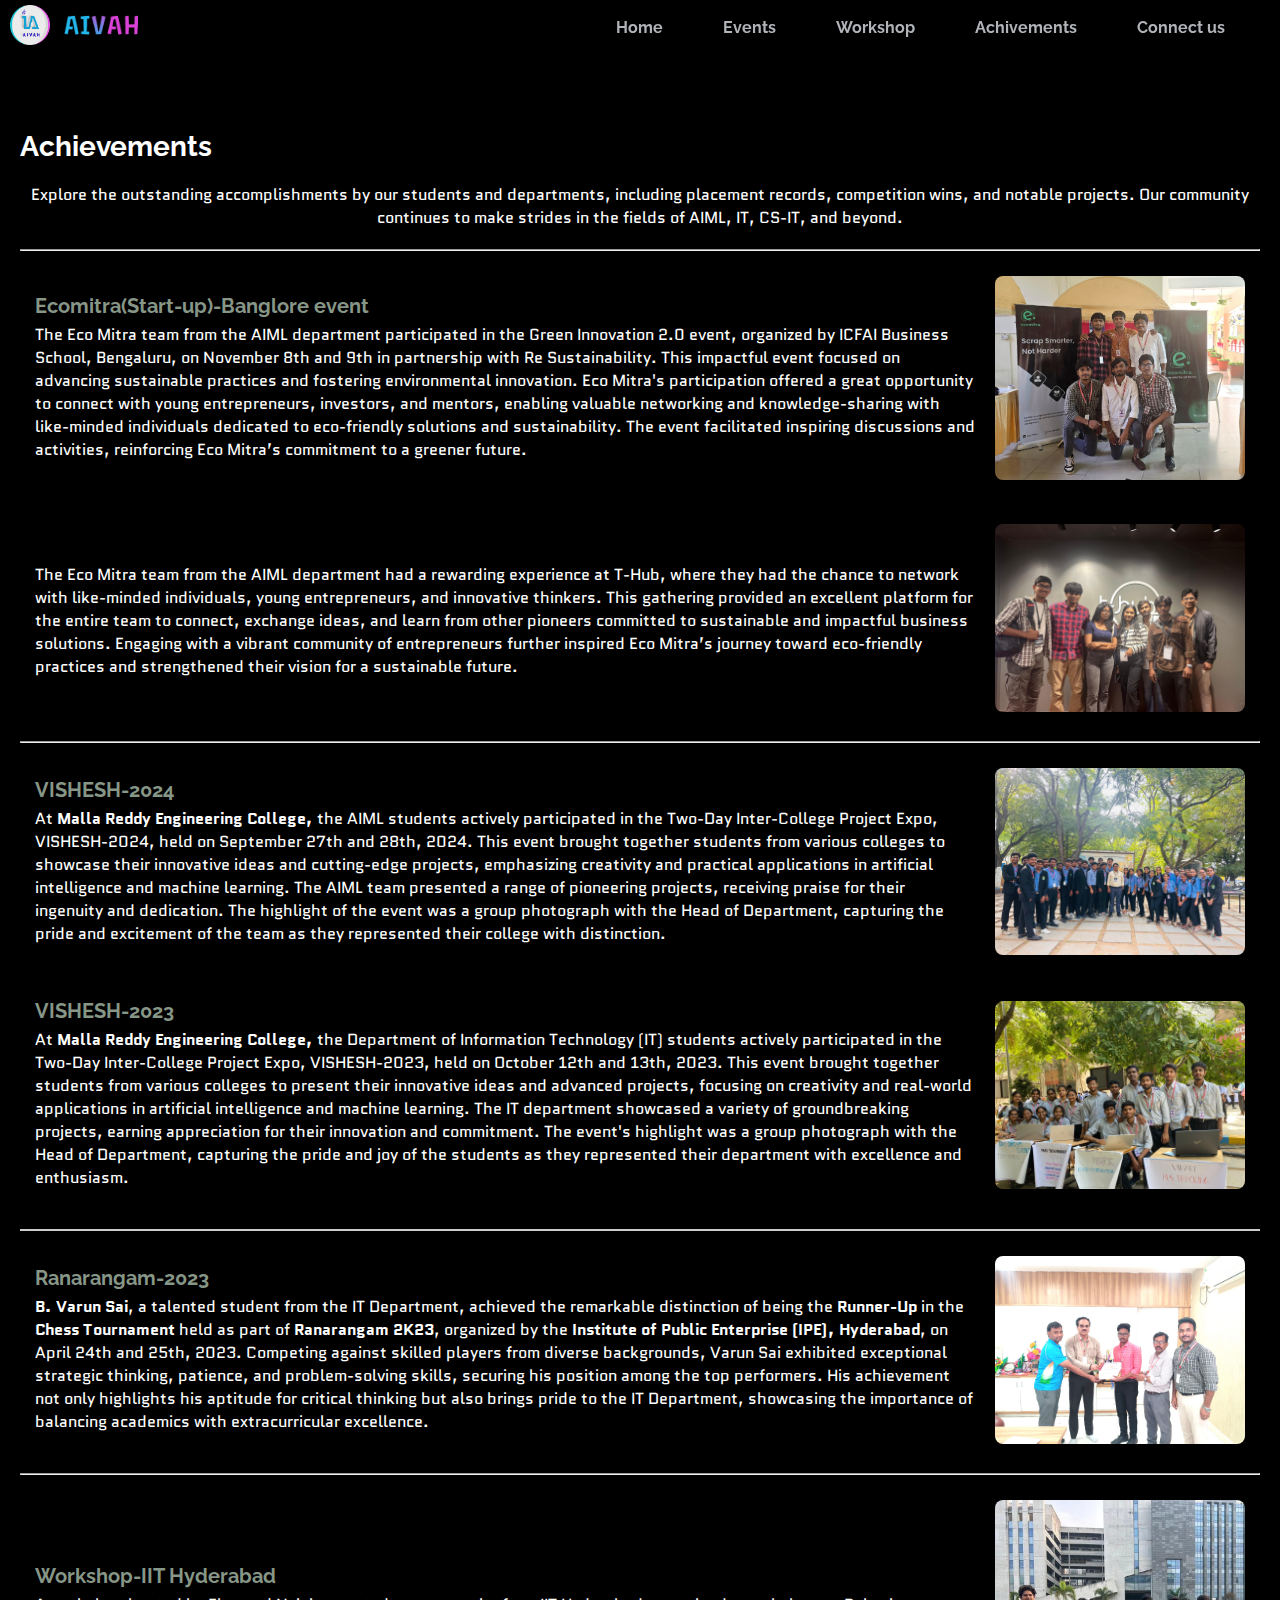
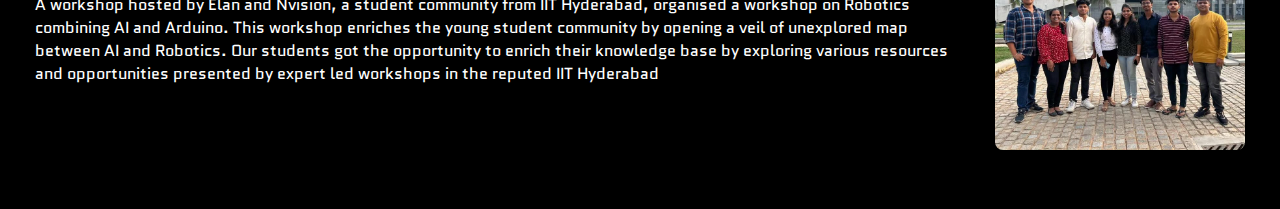
<file: Achivements.html>
<!DOCTYPE html>
<html lang="en">
<head>
    <meta charset="UTF-8">
    <meta name="viewport" content="width=device-width, initial-scale=1.0">
    <title>Aivah Community</title>
    <link rel="stylesheet" href="styles.css">
    <link rel="icon" href="./img/black bg logo.png" type="image/x-icon">
    <link rel="preconnect" href="https://fonts.googleapis.com">
<link rel="preconnect" href="https://fonts.gstatic.com" crossorigin>
</head>
<body>

    <!-- Navigation Bar -->
    <nav class="navbar">
        <div class="logo-section">
            <img src="./img/black bg logo.png" alt="Aivah Logo" class="logo" id="reloadImage" style="cursor: pointer;">
            <img src="./img/AIVAH.png" alt="Aivah Community" class="site-title" id="reloadImage" style="cursor: pointer;">
            <!--<span class="site-title">
                <span class="Aivah">Aivah</span>
                <span class="-">-</span>
                <span class="community">Community</span>-->
        </span>
        </div>
        
        <ul class="nav-links">
            <li class="menu-item">
            <a href="./index.html">Home</a>
            <ul class="dropdown">
                <li><a href="./About.html">About us</a></li>
                <li><a href="./Team.html">Team</a></li>
            </li>
        </ul>
            <li><a href="./events.html">Events</a></li>
            <li><a href="./hackathon.html">Workshop</a></li>
            <li><a href="./Achivements.html">Achivements</a></li>
            <li><a href="./connectus.html">Connect us</a></li>
           <!--- <li class="menu-item">
                <a href="./About.html">About us</a>
                <ul class="dropdown">
                    <li><a href="./Team.html">Team</a></li>
                    <li><a href="./Achivements.html">Achivements</a></li>

                </ul>
            </li>-->
           
               <!--- <ul class="dropdown">
                    <li><a href="./home.html">Home</a></li>
                    <li><a href="./events.html">Event</a></li>
                    <li><a href="./hackathon.html">Hackathons</a></li>
                    <li><a href="./About.html">About us</a></li>
                    <li><a href="./Team.html">Team</a></li>
                    <li><a href="#menu4">Social Cause</a></li>

                </ul>-->
        </ul>
    </nav>
    <section class="achievements">
        <h2>Achievements</h2>
        <p>Explore the outstanding accomplishments by our students and departments, including placement records, competition wins, and notable projects. Our community continues to make strides in the fields of AIML, IT, CS-IT, and beyond.</p>
    
        <!-- Department Section: AIML Achievements -->
        <div class="department-section">
            <hr>
            <div class="achievement-content">
                <div class="achievement-description">
                   <h4>Ecomitra(Start-up)-Banglore event</h4>
                    <p>The Eco Mitra team from the AIML department participated in the Green Innovation 2.0 event, organized by 
                        ICFAI Business School, Bengaluru, on November 8th and 9th in partnership with Re Sustainability.
                         This impactful event focused on advancing sustainable practices and fostering environmental innovation.
                          Eco Mitra's participation offered a great opportunity to connect with young entrepreneurs, investors,
                           and mentors, enabling valuable networking and knowledge-sharing with like-minded individuals dedicated
                            to eco-friendly solutions and sustainability. The event facilitated inspiring discussions and activities, 
                            reinforcing Eco Mitra’s commitment to a greener future.</p>
                </div>
                <div class="achievement-image">
                    <img src="./img/ecomitra.jpg" alt="AIML Achievement Image">
                </div>
            </div>
            <div class="achievement-content">
                <div class="achievement-description">
                    <p>The Eco Mitra team from the AIML department had a rewarding experience at T-Hub, where they had the chance to
                         network with like-minded individuals, young entrepreneurs, and innovative thinkers. This gathering provided
                          an excellent platform for the entire team to connect, exchange ideas, and learn from other pioneers committed 
                          to sustainable and impactful business solutions. Engaging with a vibrant community of entrepreneurs further
                           inspired Eco Mitra’s journey toward eco-friendly practices and strengthened their vision for a sustainable
                            future.</p>
                </div>
                <div class="achievement-image">
                    <img src="./img/eco-1.jpg" alt="AIML Achievement Image">
                </div>
                
            </div>
            <hr>
            <div class="achievement-content">
                <div class="achievement-description">
                    <h4>VISHESH-2024</h4>
                    <p>At <b>Malla Reddy Engineering College,</b> the AIML students actively participated in the
                         Two-Day Inter-College Project Expo, VISHESH-2024, held on September 27th and 28th, 
                         2024. This event brought together students from various colleges to showcase their innovative 
                         ideas and cutting-edge projects, emphasizing creativity and practical applications in artificial
                          intelligence and machine learning. The AIML team presented a range of pioneering projects, 
                          receiving praise for their ingenuity and dedication. The highlight of the event was a group 
                          photograph with the Head of Department, capturing the pride and excitement of the team as they
                           represented their college with distinction.</p>
                </div>
                <div class="achievement-image">
                    <img src="./img/vishesh.jpg" alt="AIML Achievement Image">
                </div>
            </div>
            <div class="achievement-content">
                <div class="achievement-description">
                    <h4>VISHESH-2023</h4>
                    <p>At <b>Malla Reddy Engineering College,</b> the Department of Information Technology (IT) 
                        students actively participated in the Two-Day Inter-College Project Expo, VISHESH-2023,
                         held on October 12th and 13th, 2023. This event brought together students from various
                          colleges to present their innovative ideas and advanced projects, focusing on creativity
                           and real-world applications in artificial intelligence and machine learning.
                            The IT department showcased a variety of groundbreaking projects, earning appreciation
                             for their innovation and commitment. The event's highlight was a group photograph with
                              the Head of Department, capturing the pride and joy of the students as they represented
                               their department with excellence and enthusiasm.</p>
                </div>
                <div class="achievement-image">
                    <img src="./img/it vishesh.jpg" alt="AIML Achievement Image">
                </div>
            </div>
            <hr class="underline-1">
            <div class="achievement-content">
                <div class="achievement-description">
                   <h4>Ranarangam-2023</h4>
                    <p><b>B. Varun Sai</b>, a talented student from the IT Department, achieved the remarkable distinction of being the
                         <b>Runner-Up</b> in the <b> Chess Tournament </b>held as part of <b>Ranarangam 2K23</b>, organized by the <b>Institute 
                            of Public Enterprise (IPE), Hyderabad</b>, on April 24th and 25th, 2023. Competing against skilled players 
                            from diverse backgrounds, Varun Sai exhibited exceptional strategic thinking, patience, and problem-solving skills,
                             securing his position among the top performers. His achievement not only highlights his aptitude for critical thinking
                              but also brings pride to the IT Department, showcasing the importance of balancing academics 
                              with extracurricular excellence.</p>
                </div>
                <div class="achievement-image">
                    <img src="./img/varun.jpg" alt="AIML Achievement Image">
                </div>
            </div>
            <hr>
            <div class="achievement-content">
                <div class="achievement-description">
                    <h4>Workshop-IIT Hyderabad</h4>
                    <p>A workshop hosted by Elan and Nvision, a student community from IIT Hyderabad, organised 
                        a workshop on Robotics combining AI and Arduino. This workshop enriches the young student 
                        community by opening a veil of unexplored map between AI and Robotics. Our students got the 
                        opportunity to enrich their knowledge base by exploring various resources and opportunities 
                        presented by expert led workshops in the reputed IIT Hyderabad</p>
                </div>
                <div class="achievement-image">
                    <img src="./img/iit.jpg" alt="AIML Achievement Image">
                </div>
            </div>
        
        </div>
    </section>
</file>
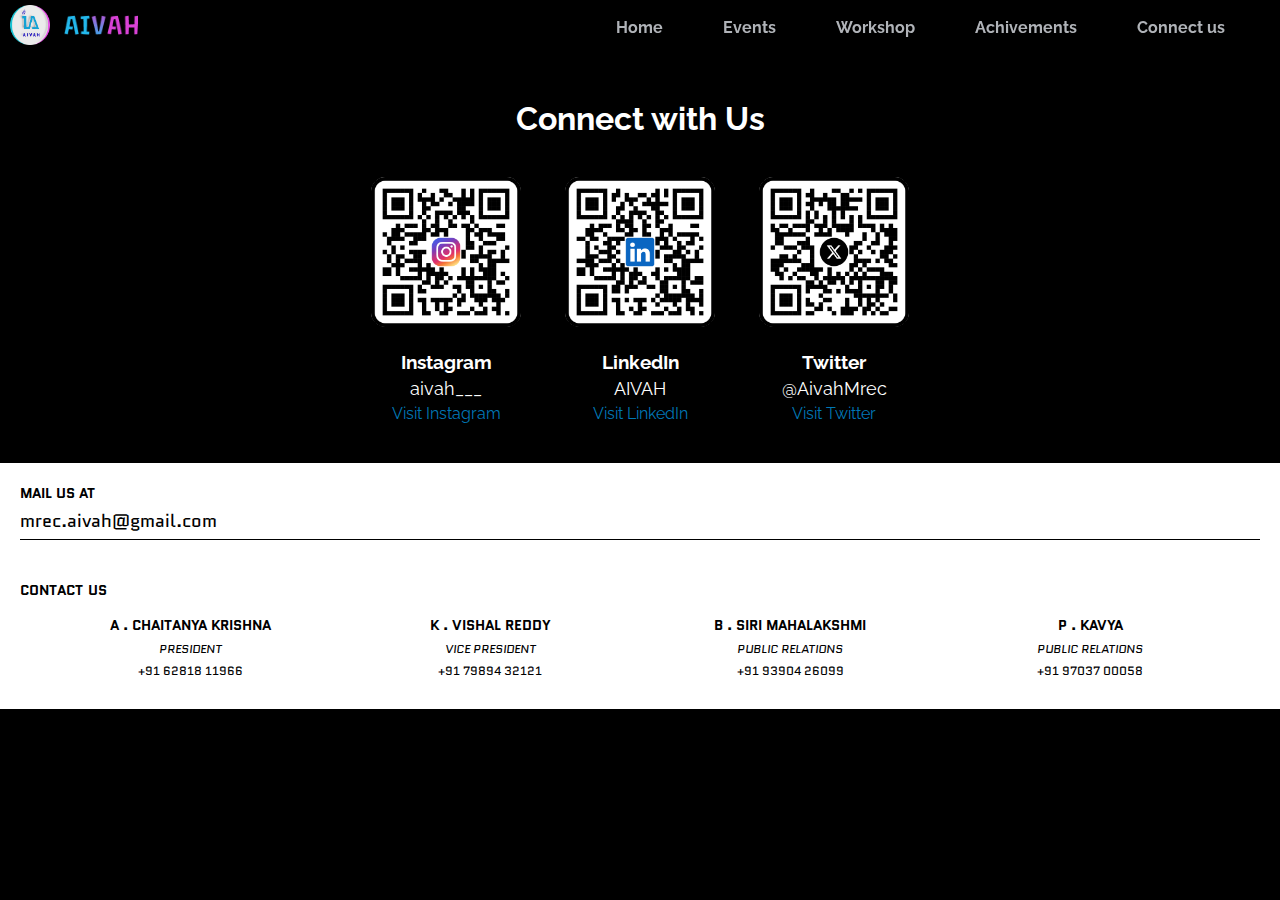
<file: connectus.html>
<!DOCTYPE html>
<html lang="en">
<head>
    <meta charset="UTF-8">
    <meta name="viewport" content="width=device-width, initial-scale=1.0">
    <title>Aivah Community</title>
    <link rel="stylesheet" href="styles.css">
    <link rel="icon" href="./img/black bg logo.png" type="image/x-icon">
    <link rel="preconnect" href="https://fonts.googleapis.com">
<link rel="preconnect" href="https://fonts.gstatic.com" crossorigin>
</head>
<body>
    <nav class="navbar">
        <div class="logo-section">
            <img src="./img/black bg logo.png" alt="Aivah Logo" class="logo" id="reloadImage" style="cursor: pointer;">
            <img src="./img/AIVAH.png" alt="Aivah Community" class="site-title" id="reloadImage" style="cursor: pointer;">
            <!--<span class="site-title">
                <span class="Aivah">Aivah</span>
                <span class="-">-</span>
                <span class="community">Community</span>-->
        </span>
        </div>
        
        <ul class="nav-links">
            <li class="menu-item">
            <a href="./index.html">Home</a>
            <ul class="dropdown">
                <li><a href="./About.html">About us</a></li>
                <li><a href="./Team.html">Team</a></li>
            </li>
        </ul>
            <li><a href="./events.html">Events</a></li>
            <li><a href="./hackathon.html">Workshop</a></li>
            <li><a href="./Achivements.html">Achivements</a></li>
            <li ><a href="./connectus.html">Connect us</a></li>
           <!--- <li class="menu-item">
                <a href="./About.html">About us</a>
                <ul class="dropdown">
                    <li><a href="./Team.html">Team</a></li>
                    <li><a href="./Achivements.html">Achivements</a></li>

                </ul>
            </li>-->
            
               <!--- <ul class="dropdown">
                    <li><a href="./home.html">Home</a></li>
                    <li><a href="./events.html">Event</a></li>
                    <li><a href="./hackathon.html">Hackathons</a></li>
                    <li><a href="./About.html">About us</a></li>
                    <li><a href="./Team.html">Team</a></li>
                    <li><a href="#menu4">Social Cause</a></li>

                </ul>-->
        </ul>
    </nav>
        <h1 style="text-align: center; font-family: raleway;">Connect with Us</h1>
        <div class="social-media-section">
            <!-- Instagram -->
            <div class="social-media">
                <img src="./img/aivah____insta qr.png" alt="Instagram QR Code">
                <h3>Instagram</h3>
                <p>aivah___</p>
                <a href="https://www.instagram.com/aivah_/" target="_blank">Visit Instagram</a>
            </div>
            <!-- LinkedIn -->
            <div class="social-media">
                <img src="./img/linkedin.png" alt="LinkedIn QR Code">
                <h3>LinkedIn</h3>
                <p>AIVAH</p>
                <a href="https://www.linkedin.com/company/aivahcommunity/mycompany/" target="_blank">Visit LinkedIn</a>
            </div>
            <!-- Twitter -->
            <div class="social-media">
                <img src="./img/twitter.png" alt="Twitter QR Code">
                <h3>Twitter</h3>
                <P>@AivahMrec</P>
                <a href="https://twitter.com/AivahMrec" target="_blank">Visit Twitter</a>
            </div>
        </div>
        <section id="contact" class="contact-section">
            <div class="email-section">
                <p class="mail-us">MAIL US AT</p>
                <p class="email-address"> <a href="mailto:mrec.aivah@gmail.com">mrec.aivah@gmail.com</a></p>
                <hr class="underline">
            </div>
            <h2 class="mail-us">CONTACT US</h2>
            
            <div class="contact-details">
               
                <div class="contact-card">
                    <p class="name">A . CHAITANYA KRISHNA</p>
                    <p class="position">PRESIDENT</p>
                    <p class="phone">+91 62818 11966</p>
                </div>
                <div class="contact-card">
                    <p class="name">K . VISHAL REDDY</p>
                    <p class="position">VICE PRESIDENT</p>
                    <p class="phone">+91 79894 32121</p>
                </div>
                <div class="contact-card">
                    <p class="name">B . SIRI MAHALAKSHMI</p>
                    <p class="position">PUBLIC RELATIONS</p>
                    <p class="phone">+91 93904 26099</p>
                </div>
                <div class="contact-card">
                    <p class="name">P . KAVYA</p>
                    <p class="position">PUBLIC RELATIONS</p>
                    <p class="phone">+91 97037 00058</p>
                </div>
            </div>
        </section>
</body>
</html>
</file>
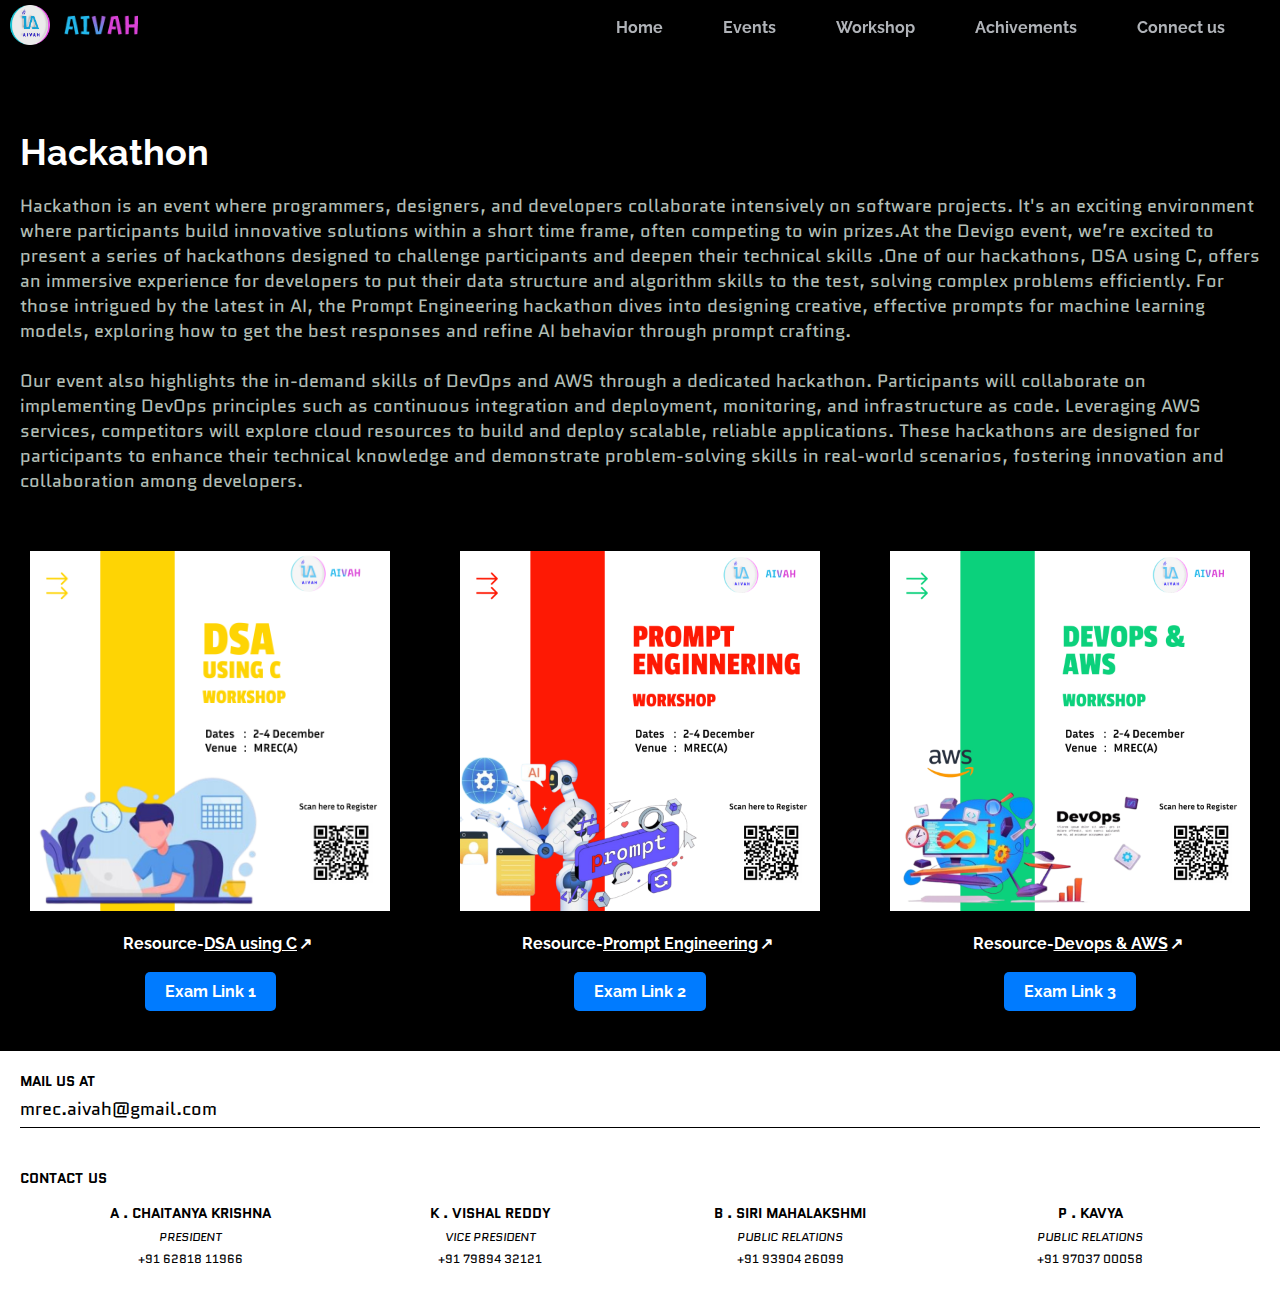
<file: hackathon.html>
<!DOCTYPE html>
<html lang="en">
<head>
    <meta charset="UTF-8">
    <meta name="viewport" content="width=device-width, initial-scale=1.0">
    <title>Aivah Community</title>
    <link rel="stylesheet" href="styles.css">
    <link rel="icon" href="./img/black bg logo.png" type="image/x-icon">
    <link rel="preconnect" href="https://fonts.googleapis.com">
    <link rel="preconnect" href="https://fonts.gstatic.com" crossorigin>
    
</head>
<body>

    <!-- Navigation Bar -->
    <nav class="navbar">
        <div class="logo-section">
            <img src="./img/black bg logo.png" alt="Aivah Logo" class="logo" id="reloadImage" style="cursor: pointer;">
            <img src="./img/AIVAH.png" alt="Aivah Community" class="site-title" id="reloadImage" style="cursor: pointer;">
           <!---- <span class="site-title">
                <span class="Aivah">Aivah</span>
                <span class="-">-</span>
                <span class="community">Community</span>-->
        </span>
        </div>
        <ul class="nav-links">
            <li class="menu-item">
            <a href="./index.html">Home</a>
            <ul class="dropdown">
                <li><a href="./About.html">About us</a></li>
                <li><a href="./Team.html">Team</a></li>
            </li>
        </ul>
            <li><a href="./events.html">Events</a></li>
            <li><a href="./hackathon.html">Workshop</a></li>
            <li><a href="./Achivements.html">Achivements</a></li>
            <li><a href="./connectus.html">Connect us</a></li>
           <!--- <li class="menu-item">
                <a href="./About.html">About us</a>
                <ul class="dropdown">
                    <li><a href="./Team.html">Team</a></li>
                    <li><a href="./Achivements.html">Achivements</a></li>

                </ul>
            </li>-->
           
               <!--- <ul class="dropdown">
                    <li><a href="./home.html">Home</a></li>
                    <li><a href="./events.html">Event</a></li>
                    <li><a href="./hackathon.html">Hackathons</a></li>
                    <li><a href="./About.html">About us</a></li>
                    <li><a href="./Team.html">Team</a></li>
                    <li><a href="#menu4">Social Cause</a></li>

                </ul>-->
            
        </ul>
    </nav>
    <section class="hackathon-section">
        <h2 class="hackathon-heading">Hackathon</h2>
        <p class="hackathon-description">
            Hackathon is an event where programmers, designers, and developers collaborate intensively 
            on software projects. It's an exciting environment where participants build innovative solutions 
            within a short time frame, often competing to win prizes.At the Devigo event, we’re excited to present a 
            series of hackathons designed to challenge participants and deepen their technical skills
            .One of our hackathons, DSA using C, offers an immersive experience for developers to put their
            data structure and algorithm skills to the test, solving complex problems efficiently.
            For those intrigued by the latest in AI, the Prompt Engineering hackathon dives into designing creative, 
            effective prompts for machine learning models, exploring how to get the best responses and refine AI 
            behavior through prompt crafting.<br> <br>
            Our event also highlights the in-demand skills of DevOps and AWS through a dedicated hackathon.
            Participants will collaborate on implementing DevOps principles such as continuous integration 
            and deployment, monitoring, and infrastructure as code. Leveraging AWS services, competitors will
            explore cloud resources to build and deploy scalable, reliable applications.
            These hackathons are designed for participants to enhance their technical knowledge 
            and demonstrate problem-solving skills in real-world scenarios, fostering innovation and
            collaboration among developers.
        </p>
        <br>
        <br>
        <!-- Images with Exam Links -->
        <div class="hackathon-images">
            <div class="image-item">
             <a href="https://forms.gle/fgtEaxhaUVVE1AvX9" ></a>  <img src="./img/DSA.jpg" alt="Hackathon 1"></a>
                <br><br>
                <h4>Resource-<a href="https://drive.google.com/drive/folders/1Vj5r2pY7pCWfolF7BGDLEwpSebLoSYnu">DSA using C</a></h4>
                <br>

               <a href="exam_link1.html" class="button">Exam Link 1</a>
            </div>
            <div class="image-item">
                <a href="https://forms.gle/fgtEaxhaUVVE1AvX9" >   <img src="./img/prompt.jpg" alt="Hackathon 2"></a>
                <br><br>
                <h4>Resource-<a href="https://drive.google.com/drive/folders/1O9mJIsr1Ygq0h6qDcijRG4paWzvkXHwE">Prompt Engineering</a></h4><br>
                <a href="exam_link2.html" class="button">Exam Link 2</a>
            </div>
            <div class="image-item">
                <a href="https://forms.gle/fgtEaxhaUVVE1AvX9" > <img src="./img/AWS.jpg" alt="Hackathon 3"></a> 
                <br><br>
                <h4>Resource-<a href="https://quiz.everestwebdeals.co/?form=57576a29b1453728e64bda6989dfc5e7">Devops & AWS</a></h4><br>
                <a class="button" href="https://quiz.everestwebdeals.co/?form=57576a29b1453728e64bda6989dfc5e7">Exam Link 3</a>
            </div>
        </div>
    
        
    </section>
    <section id="contact" class="contact-section">
        <div class="email-section">
            <p class="mail-us">MAIL US AT</p>
            <p class="email-address"> <a href="mailto:mrec.aivah@gmail.com">mrec.aivah@gmail.com</a></p>            <hr class="underline">
        </div>
        <h2 class="mail-us">CONTACT US</h2>
        
        <div class="contact-details">
           
            <div class="contact-card">
                <p class="name">A . CHAITANYA KRISHNA</p>
                <p class="position">PRESIDENT</p>
                <p class="phone">+91 62818 11966</p>
            </div>
            <div class="contact-card">
                <p class="name">K . VISHAL REDDY</p>
                <p class="position">VICE PRESIDENT</p>
                <p class="phone">+91 79894 32121</p>
            </div>
            <div class="contact-card">
                <p class="name">B . SIRI MAHALAKSHMI</p>
                <p class="position">PUBLIC RELATIONS</p>
                <p class="phone">+91 93904 26099</p>
            </div>
            <div class="contact-card">
                <p class="name">P . KAVYA</p>
                <p class="position">PUBLIC RELATIONS</p>
                <p class="phone">+91 97037 00058</p>
            </div>
        </div>
    </section>
</body>
</html>
</file>
<file: styles.css>
@import url("https://fonts.googleapis.com/css2?family=Dancing+Script:wght@400;600;700&family=Encode+Sans+Semi+Expanded:wght@600&family=Encode+Sans:wght@300;700&family=M+PLUS+Code+Latin&family=Poppins:wght@300&family=Quantico:ital,wght@0,400;0,700;1,400;1,700&family=Raleway&family=Source+Code+Pro:ital,wght@0,300;1,400&family=Young+Serif&family=Yuji+Hentaigana+Akari&display=swap");
* {
    margin: 0;
    padding: 0;
    box-sizing: border-box;
}

body {
    font-family:"Quantico";
    background-color:  #0a0000; /* Dark Navy Background */
    color: #FFFFFF; /* White Text */
    
}

/* Navbar Styles */
.navbar {
    display: flex;
    justify-content: space-between;
    align-items: center;
    padding: 5px 10px;
    background-color: rgba(0, 0, 0, 0.4); /* Adjusted transparency */
    backdrop-filter: blur(3px); /* Adds glass effect */
    color: #FFFFFF;
    position: fixed;
    width: 100%;
    top: 0;
    z-index: 10;
    transition: background-color 0.3s ease; /* Smooth background transitions */
}


.logo-section a{
    display: flex;
    align-items: center;
    text-decoration: none; 
}
.navbar .log-section {
    display: flex;
    align-items: center;
    width: auto;


}

.logo {
    width: 40px; /* Adjust as needed */
    height: 40px;
    border-radius: 3%;
    object-fit: cover;
    margin-right: 10px;
}

.site-title {
    font-size: 3em;
    color: #FFFFFF; /* Light Blue Title */
    font-weight: bold;
    height:30px;
    padding-bottom: 10px;
    padding-right: 10px;
}
#aivah-text {
    height: 40px;
    padding-left:75px;
}
.Aivah {
    color: rgb(9, 161, 221);
     /* Color for "Aivah" */
}
/*AIVAH*/
#home .hero-text h1 {
    font-size: 7rem; /* Adjust the size as desired */
    font-weight: bold; /* Optional: Makes the text bold */
    text-transform: uppercase; /* Ensures text is in big letters */
}
#home-1 p{
    text-align:left;
    margin-bottom: 10px;
    color: #FFFFFF;
}




.nav-links {
    display: flex;
    list-style:none;
}

.nav-links li {
    margin: 0 15px;
}

.nav-links a {
    text-decoration: none;
    color: #B0B3B8;
    font-weight: bold;
    font-size: 1em;
    transition: color 0.3s;
    padding-right: 30px;
}

/* Dropdown Menu */
ul {
    list-style-type: none; /* Removes bullet points */
    padding: 0;
    margin: 0;
}
.menu-item {
    position: relative;
}

.menu-item .dropdown {
    display: none;  /* Hide the dropdown initially */
    position: absolute;
    background-color: #ffffff; /* Adjust background color */
    top: 100%;
    left: 0;
    list-style: none;
    background-color: #444;
    min-width: 130px;
    box-shadow: 0px 10px 20px rgba(0, 0, 0, 0.2);
}

.menu-item:hover .dropdown {
    display: block;  /* Show the dropdown when hovered */
}

.dropdown li {
    padding: 0px;
    text-align:left;
}

.dropdown a {
    color: white;
    text-decoration: none;
    display: block;
}

.dropdown a:hover {
    background-color: #555;
}

.nav-links a:hover {
    color:#0073E6; /* Medium Blue on Hover */
}

/* Section Styles */
.section {
    padding: 100px 20px;
    text-align: center;
}


#home {
    position: relative;
    background: url('./img/h1.jpg') no-repeat center center/cover; /* Replace with your image path */
    height: 100vh; /* Full viewport height */
    width: 100%; /* Full width of the screen */
    display:block;
    align-items: center;
    justify-content: center;
    overflow: hidden;
    padding-top:1px;
    margin-top: 1px;
/* Prevents overflow */
}


/* Style for the section */

   

/* Style for the image */



.hero-text {
    position: absolute;
    bottom: 20px; /* Adjust spacing as needed */
    left: 20px; /* Adjust spacing as needed */
    color: white;
    font-size: 2em; /* Adjust font size as needed */
}


/* Styles for the clickable text */
/* Default styling for the clickable text */
.hover-blue {
    color: white; /* Default text color */
    cursor: pointer; /* Change the cursor to pointer */
    transition: color 0.3s ease; /* Smooth color transition */
}

/* Hover effect - color change to blue and remove cursor */
.hover-blue:hover {
    color: rgb(5, 85, 203); /* Change text color to blue when hovered */
    cursor: none; /* Remove the cursor on hover */
}

/* Active state when the text is clicked */
.hover-blue.clicked {
    color: rgba(192, 7, 244, 0.918); /* Change color to pink when clicked */
}

/* Ensure text color is white when not hovered or clicked */
.hover-blue:not(:hover):not(.clicked) {
    color: white;
}






#events {
    background-color: #060606;
    text-align: left; /* Deep Blue for Events */
}

#devigo {
    position: relative;
    width: 100%;
    height: 100vh; /* Full viewport height */
    overflow: hidden;
    background-color: #060606; 
    font-size:20px;
}


.devigo-image {
    position: absolute;
    top: 0;
    left: 0;
    width: 100%;
    height: 100%;
    object-fit: cover;
}

.heading-container {
    flex: 10; /* Takes up space for the heading */
    text-align: left; /* Aligns the heading to the left */
}

.zenith-heading {
    font-size: 7.5em;
    font-weight: bold;
    color:#FFFFFF; /* Change this color as needed */
    margin-right: 20px;
   /* Space between heading and image */
}
/* Hackathon Section */


.hackathon-item {
    width: 100%;
    position: relative;
    text-align: center;
    margin-bottom: 20px; /* Space between the images */
}
.hackathon-image {
    width: 100%;
    height: auto;
    border-radius: 10px;
    transition: transform 0.3s ease;
}
.hackathon-item .hackathon-image {
    width: 100%; /* Make all images the same size */
    height: auto;
}

/* Add hover effect */
.hackathon-item:hover .hackathon-image {
    transform: scale(1.05); /* Slight zoom effect */
}
.description {
    padding: 10px;
    background-color: rgba(0, 0, 0, 0.6);
    color: white;
    position: absolute;
    bottom: 0;
    width: 100%;
    text-align: center;
    border-radius: 0 0 10px 10px;
}
.description h3 {
    font-size: 18px;
    margin: 0;
}

.description p {
    font-size: 14px;
    margin-top: 5px;
}


.hackathon-gallery img {
    width: 30%; /* Adjust width as needed */
    height: auto; /* Maintain aspect ratio */
    border-radius: 5px; /* Optional: rounded corners */
    box-shadow: 0 4px 8px rgba(0, 0, 0, 0.2); /* Optional: shadow effect */
}
/* Styling for the main DEVIGO EVENT title */
/* Styling for the main DEVIGO EVENT title */
.devigo-title {
    font-family:"Quantico", sans-serif; /* Modern and clean font */
    font-weight: 700; /* Bold font weight for emphasis */
    font-size: 2.5em; /* Large font size for visibility */
    color: #2a3a9f; /* Attractive dark blue */
    text-align: left; /* Aligns text to the left */
    margin-left: 10px; /* Adds some left margin */
    margin-bottom: 0.3em; /* Adds spacing below */
}

/* Styling for Hackathon Domains title */
.hackathon-domain-title {
    font-family:"Quantico", sans-serif;/* Professional and readable font */
    font-weight: 500; /* Slightly less bold than main title */
    font-size: 1.8em; /* Smaller font size */
    color: #e65c00; /* Warm, vibrant orange */
    text-align: left; /* Aligns text to the left */
    margin-left: 15px; /* Adds a bit more left margin */
    padding-left: 5px; /* Adds inner padding for a balanced look */
    border-left: 4px solid #e65c00; /* Adds a left border for emphasis */
}




#events h2 {
    font-size: 40px;
}
/* Slider Styles */
.slider-container {
    position: relative;
    width: 80%;
    margin: auto;
    overflow: hidden;
}

.slider {
    display: flex;
    transition: transform 1.0s ease-in-out;
}

.slide {
    min-width: 100%;
    box-sizing: border-box;
    text-align: center;
}

.slide img {
    width: 100%;
    height: 300px; /* Adjust height as per your requirement */
    object-fit: cover; /* Ensures that the image maintains aspect ratio and covers the area */
    border-radius: 8px; /* Optional, if you want rounded corners */
    margin-bottom: 10px; /* Space below the image */
}


button {
    position: absolute;
    top: 50%;
    z-index: 100;
    background-color: rgba(0, 0, 0, 0.5);
    color: white;
    border: none;
    padding: 15px;
    cursor: pointer;
    font-size: 18px;
    transform: translateY(-50%);
}

.prev {
    left: 0;
}

.next {
    right: 0;
}

button:hover {
    background-color: rgba(0, 0, 0, 0.8);
}

a {
    text-decoration: none;
    color: inherit;
}


#partners {
    background-color:black; /* Dark Navy Background */
   /* padding: 50px 50px;*/
    text-align:left;
    font-size: 30px;
}

#partners h2 {
    color:#FFFFFF;
    font-size: 30px;
     /* Light Blue Text */
}

/* Partners Box with Light Border */
.partners-box {
    background-color:black; /* Dark Navy Background */
    padding: 20px;
    border: 2px solid #ffffff; /* Light-colored border */
    border-radius: 10px; /* Rounded corners for a softer look */
    box-shadow: 0 4px 10px rgba(0, 0, 0, 0.6); /* Slight shadow for depth */
}

/* Container for logos */
/*.partners-container {
    width: 100%;
    overflow: hidden; /* Hides logos that are out of the container's view */
   /* margin-top: 20px;
}

/* Scrollable area for logos 
.partners-logos {
    display: flex;
    animation: scroll-left 30s linear infinite;
    overflow: hidden; /* Hide any overflow */
   /* position: relative; /* Adjust animation speed for smooth scroll */


/*updated */

.partners-container {
    display: flex;
    justify-content: center;
    flex-wrap: wrap;
    gap: 20px; /* Space between partners */
    padding: 20px;
}

.partner {
    text-align: center;
    width: 150px; /* Width for each partner image container */
}

.partners-container img {
    height: 80px; /* Image height */
    object-fit: contain;
    margin-bottom: 10px; /* Space between image and text */
}

.partner-info {
    font-size:20px;
    color:#FFFFFF;
    text-align: center;
    margin-top: 5px; 
    /* Add top margin for better spacing */
}

.partner-info .partner-name {
    font-weight: bold;
}

.partner-info .partner-location {
    font-style: italic;
}


/* Overall styling for the team section */
.team-section {
    margin-bottom: 40px;
    text-align: left;
    color:#777;
}
.team-section ,h2{
    padding-top:200px;

}
#ourteam h1{
    font-size:25px;
    font:lighter;
    font-family:"Quantico", sans-serif;
    text-align: left;
}
.team-row {
    display: flex;
    flex-wrap: wrap;
    justify-content:center;
    gap:150px; /* Space between images */
    margin-top: 20px;
    margin-left: 10px;
    margin-right: 10px;
}
.centered-team-row {
    display: flex;
    justify-content: center; /* Center these items */
    gap: 200px; /* Larger gap between President and Vice President */
    margin-bottom: 40px; /* Add extra space below */
}

.team-member {
    text-align: center;
    justify-content: center;
}

.team-member img {
    width: 150px; /* Adjust size as needed */
    height: 200px; /* Maintain rectangular box shape */
    object-fit: cover; /* Ensures images fill the rectangle */
    margin-bottom: 10px;
    justify-content: center;
    gap: 150px; /* Space between image and name */
}

.team-member h3 {
    font-family:"Quantico", sans-serif;
    font-size: 1.2em;
    justify-content: center;
    text-align: center;
    color: #ffffff;
    margin: 5px 0;
}

.team-member p {
    font-size: 1em;
    color: #777;
    justify-content: center;
    margin: 5px 0;
}

 /* Dark Navy Background */

/*gallery part*/
#gallery {
  text-align: left; 
  color:  #00a8e8;
  padding-top: 30px;
  font-size: 30px;

}
/* Gallery Section Styles */

#gallery h2 {
    font-size: 30px;
    color:#FFFFFF;
    text-align:left;
    margin-bottom: 50px;
}

/* Gallery Grid Styles */
.gallery {
    display:flex;
    /*gap: 10px;*/
   /* grid-template-columns: repeat(auto-fill, minmax(150px, 1fr));*/
   /* grid-auto-rows: 180px;*/
}

/* Image Styles */
.gallery img {
    width: 100%;
    height: 100%;
    object-fit: cover;
    border-radius: 8px; /* Optional: Rounded corners */
    transition: transform 0.3s ease; /* Optional: Hover effect */
}

.gallery img:hover {
    transform: scale(1.05); /* Optional: Slight zoom on hover */
}

h3 {
    color: #85d1ef; 
    text-align: left;/* Light Blue for Section Titles */
}


/*influencers part */
/* INFLUENZA Section */
#influenza {
    margin-top: 40px;
    text-align: center;
}

#influenza h2 {
    font-size:30px;
    color:#FFFFFF;
    text-align: left;
}

#influenza p {
    font-size: 16px;
    color:#FFFFFF;
    margin: 10px 0 30px;
    text-align: left;
}

/* Influencers Grid */
.influencers-grid {
    display:flex;
    grid-template-columns: repeat(2, 2fr);
    gap: 280px;
    justify-content: center;
    align-items:center;
}

/* Influencer Card */
.influencer-card {
    text-align: center;
    justify-content: center;
    max-width: 200px;
    width: 180px;
}

.influencer-image {
    width: 100%;
    height: auto; /*200*/
    object-fit: cover;
    margin-right: 10px;
    border-radius: 8px;
    padding-right: 5px;
    justify-content: center;

}

.influencer-card h3 {
   
    font-size: 20px; /* Adjust font size if necessary */
    color:#FFFFFF;
    white-space: nowrap; /* Prevents text from wrapping to the next line *//* Hides overflow if text is too long */
    text-overflow: ellipsis; /* Adds "..." if the text overflows */
    max-width: 100%; /* Ensures the text does not exceed container width */
    justify-content: center;
    text-align: center;
}




/*hackathons in event */
#hackathons {
    padding: 40px 20px;
    color:#FFFFFF;
    text-align: left;
}

#hackathons h2 {
    font-size: 24px;
    margin-bottom: 15px;
    color:#FFFFFF;
}

.hackathon-list {
    display: flex;
    flex-direction:row;
    gap: 20px;
}

.hackathon-item {
    display: flex;
    align-items: center;
    object-fit: cover;
    justify-content: center;
    gap: 15px; /* Space between image and name */
}

.hackathon-item img {
    width: 100px; /* Adjust size as needed */
    height: 100px;
    object-fit: cover;
    border-radius: 90%;
 /* Optional: rounded corners */
    cursor: pointer;
}

.hackathon-item p {
    font-size: 18px;
    color:#FFFFFF;
    margin: 0;
}

/*hackathon.html part */

/* Hackathon Section Styling */
.hackathon-section {
    padding: 20px;
}

.hackathon-heading h2 {
    text-align: left;
    font-size: 2em;
    color:#7b76767c;
    margin-top: 10px;
    padding-top: 10px;
}
.hackathon-heading {
    font-size: 36px;           /* Set font size */
    color:#FFFFFF;            /* Dark blue color */
    text-align:left;       /* Center align the text */
    margin-top: 1px;          /* Add space above the heading */
    font-family:"raleway"; 
    padding-top: 10px; /* Choose a font */
}



.hackathon-description {
    font-size: 1.1em;
    margin-bottom: 20px;
    color:#B2BEB5 ;
    padding-top: 20px;
    font-family:"Quantico", sans-serif;
    text-align: left;
}

/* Image and Exam Link Styling */
.hackathon-images {
    display: flex;
    gap: 50px;
    margin-bottom: 20px;
}

.image-item {
    text-align: center;
}

.image-item img {
    width: 100%;
    max-width: 200px;
    border-radius: 5px;
    
}
.hackathon-images .image-item img {
    width: 100%; /* Adjust percentage as needed */
    max-width: 400px; /* Limits the maximum width */
    height: auto;
    padding-left: 10px;
    padding-right: 10px;
}


.exam-link {
    display: block;
    margin-top: 10px;
    color: #24a4f4;
    text-decoration: none;
}

.exam-link:hover {
    text-decoration: underline;
}

/* Resource Links Styling */
.resources h2 {
    font-size: 1.5em;
    margin-top: 30px;
    color:#797777;
    text-align: left;
}

.resources ul {
    list-style-type: none;
    padding: 0;
}

.resources li a {
    color: #6051b8;
    text-decoration: none;
}

.resources li a:hover {
    text-decoration: underline;
}

/*hackathons-part in that button */
/* Button styling */
.button {
    display: inline-block;
    padding: 10px 20px;
    font-size: 16px;
    color: white;
    background-color: #007bff; /* Button color */
    text-decoration: none;
    border-radius: 5px;
    text-align: center;
    font-weight: bold;
    transition: 0.3s;
    animation: blink 1s infinite; /* Blinking effect */
}

/* Hover effect */
.button:hover {
    background-color: #0056b3; /* Darker blue on hover */
}

/* Blinking animation */
@keyframes blink {
    0%, 100% {
        opacity: 1;
    }
    50% {
        opacity: 0.5;
    }
}

/*contact part*/
/* Contact Section Styles */
.contact-section {
    background-color:#FFFFFF; /* Light grey background */
    padding: 20px;
    width: 100%;
    box-sizing: border-box;
    font-family:"Quantico";
}

.email-section {
    text-align: left;
    margin-bottom: 20px;
}

.mail-us {
    font-weight: bold;
    font-size: 14px;
    margin-bottom: 5px;
    color: #000;
    text-align: left;
}

.email-address {
    font-size: 18px;
    font-weight: normal;
    margin: 0;
    text-align:left;
    color: #000;

}

.underline {
    width: 100%;
    border: 0;
    border-bottom: 1px solid #000;
    margin: 5px 0;
}
.underline-1{
    width: 100%;
    border: 0;
    border-bottom: 1px solid #FFFFFF;
    margin: 5px 0;
}

.contact-details {
    display: flex;
    justify-content: space-between;
    align-items: center;
    flex-wrap: wrap;
    text-align: center;
    max-width: 1200px;
    margin: 0 auto;
    color: #000;

}

.contact-card {
    flex: 1;
    min-width: 200px;
    padding: 10px;
    color: #000;
}
.contact-card,p{
    color:black;
}

.name {
    font-weight: bold;
    font-size: 14px;
    margin: 0;
    color: #000;
    text-transform: uppercase;
}

.position {
    font-style: italic;
    font-size: 12px;
    color: #000;
    margin: 5px 0 0;
}

.phone {
    font-size: 12px;
    margin: 5px 0 0;
    color: #000;
}


.team-member img {
    border-radius: 10%;
    transition: transform 0.3s ease, filter 0.4s ease, box-shadow 0.4s ease;
}

.team-member img:hover {
    transform: scale(1.15);
    filter: brightness(1.0);
    box-shadow: 0 8px 20px rgba(255, 255, 255, 0.6);
}
   

  
/* Universal Image Hover Effect */
/* Basic styling for all images */
img {
    transition: transform 0.3s ease, box-shadow 0.3s ease, filter 0.3s ease; /* Smooth transition for effects */
}

/* Scale-up effect */
img:hover {
    transform: scale(1.1); /* Scale up the image slightly */
    box-shadow: 0px 4px 8px rgba(0, 0, 0, 0.3); /* Add a subtle shadow */
    filter: brightness(1); /* Increase brightness on hover */
}

/* Navbar Logo Hover */
.logo {
    transition: transform 0.5s ease, box-shadow 0.4s ease;
}

.logo:hover {
    transform: scale(1.2);
    box-shadow: 0px 10px 30px rgba(255, 105, 180, 0.5);
    animation: pulse 1.5s infinite;
}

@keyframes pulse {
    0%, 100% {
        transform: scale(1.2);
    }
    50% {
        transform: scale(1.25);
    }
}
/* Hackathon Image Hover */
.hackathon-image {
    transition: transform 0.4s ease, box-shadow 0.5s ease-in-out;
}

.hackathon-image:hover {
    transform: scale(1.1) translateY(-10px);
    box-shadow: 0px 0px 20px 5px rgba(0, 255, 127, 0.6);
}


.influencer-image {
    position: relative;
    transition: transform 0.5s ease, box-shadow 0.5s ease;
    border-radius: 5%;
    border: 2px solid transparent;
   
    background-origin: border-box;
    background-clip: content-box, border-box;
}

.influencer-image:hover {
    transform: rotateX(0deg) rotateY(0deg);

}

/*home-what'shapening"*/

/* What's New Section Styling */
.section {
    padding: 40px;
    text-align:left; /* Center text by default */
    background-color: black /* Optional background color */
}

.section-title {
    font-size: 2em;
    margin-bottom: 20px;
    text-align:left;
    padding-left: 20px;
    font-family: "raleway";
}

.section-description {
    text-align: left; /* Left-align the paragraph */
    font-size: 1.1em;
    font-family:"Quantico" ;
    line-height: 1.6;
    max-width: auto;
    color:#FFFFFF;
    padding-left: 20px;
    padding-right: 20px; /* Width limit for easier readability */
}
.section-title,
.section-description {
    text-align: left;
    margin-left: 0; /* Ensures it starts from the left */
}

.devigo-section {
    text-align: center;
}

.devigo-image {
    width: 100%;
    height: auto;
    border-radius: 10px;
}
.devigo-info{
    color: #FFFFFF;
}

/*influencers meet in home page */
/*.section {
    padding: 40px;
    text-align: center;
}

.section-title {
    font-size: 2em;
    margin-bottom: 20px;
}

.infl {
    display: flex;
    justify-content: space-around; /* Spacing between items */
    /*flex-wrap: wrap; /* Ensures images fit on smaller screens */
    /*gap: 20px; /* Space between images 
    padding: 20px 0;
}

.influ-1 {
    display: flex;
    flex-direction: column;
    align-items: center;
    width: 21%; /* Makes four items fit in a row 
}

.influ-image {
    width: 100%;
    height: auto;
    border-radius: 10px;
}

.influ-name {
    margin-top: 10px;
    font-size: 1em;
    font-weight: bold;
    text-align: center;
}*/


/*infulcer meet:-*/
.section {
    text-align: center;
    padding: 20px;
}

.section-title {
    font-size: 28px;
    margin-bottom: 20px;
}

.infl {
    display: flex;
    justify-content: space-around;
    flex-wrap: wrap;
    gap: 20px;
}

.influ-1 {
    display: flex;
    flex-direction: column;
    align-items: center;
    width: 200px;
    min-height: 350px;
    padding: 10px;
    /*box-sizing: border-box;
     /* Optional: to visually separate cards */
    border-radius: 8px;
}

.influ-image {
    width: 100%;
    height: 250px; /* Ensures consistent height for all images */
    object-fit: cover;
    border-radius: 10px;
    margin-bottom: 10px;
}

.influ-name {
    font-size: 16px;
    color: #FFFFFF;
    text-align: center;
    margin-top: 10px;
}

/* Optional: Style for the horizontal line */
.underline-1 {
    border: none;
    height: 2px;
    background-color: #ccc;
    margin-top: 20px;
}

 

/* devigo partners section*/
#devigo-partners {
    padding: 20px;
}
#devigo-partners,h2 {
    text-align: left;
}
#devigo-partners ,p{
    color: #FFFFFF;
}


.partners-grid {
    display: grid;
    grid-template-columns: repeat(4, 1fr);
    gap:20px;
    margin-top: 20px;
}

.partner-card {
    text-align: center;
    padding: 10px;
    border: 2px solid #ddd;
    border-radius: 10px;
    background-color: #000;
}

.partner-image {
    width: 100%;
    height: auto;
    border-radius: 50%;
}

.partner-card h3 {
    font-size: 1.2rem;
    font-weight: bold;
    margin-top: 10px;
}

.partner-position {
    font-size: 1rem;
    color: #555;
}

/* poster img in event page */
/* Poster Section */
#poster {
    position: relative;
    width: 100%;
    height: 400px; /* Adjust height as needed */
    background-image: url('./img/poster.jpg'); /* Replace with your actual image path */
    background-size: cover;
    background-position: center;
    background-attachment: fixed;
}

.poster-content {
    position: absolute;
    top: 50%;
    left: 50%;
    transform: translate(-50%, -50%);
    text-align: center;
    color: white;
    font-family: Arial, sans-serif;
}

.poster-title {
    font-size: 36px;
    font-weight: bold;
    margin-bottom: 10px;
}

.poster-description {
    font-size: 18px;
    font-style: italic;
}

/*about us-college*/

.team-member img {
    width: 150px; /* Adjust size as needed */
    height: 200px; /* Maintain rectangular box shape */
    object-fit: cover; /* Ensures images fill the rectangle */
    margin-bottom: 10px;
    justify-content: center;
    gap: 150px; /* Space between image and name */
}
.team-section,h2{
    padding-top: 20px;
}
.College , h3,p{
    text-align: center;
    justify-content: center;
}
.College ,p{
    color:#777;
}
.College,h3{
    color:#FFFFFF;
    padding-top: 20px;
}
.College img{
    width: 100%;
    height: 250px;
    object-fit: cover;
    border-radius: 10%;
    transition: transform 0.3s ease, filter 0.4s ease, box-shadow 0.4s ease;
}


.College img:hover {
    transform: scale(1.15);
    filter: brightness(1.0);
    box-shadow: 0 8px 20px rgba(255, 255, 255, 0.6);
}

/*about -us*/
/* Hero Section */
.hero {
    background: url('./img/hero-bg.jpg') no-repeat center center/cover;
    color: #fff;
    padding: 4em 2em;
    text-align: center;
}

.hero-content h1 {
    font-size: 2.5em;
    margin-bottom: 0.5em;
}

.hero-content p {
    margin-bottom: 1.5em;
    color: #B2BEB5;
}

.btn {
    background-color: #f0a500;
    color: #fff;
    padding: 0.5em 1.5em;
    border: none;
    border-radius: 5px;
    text-decoration: none;
    
}

.btn:hover {
    background-color: #e08900;
}

/* About Us Section */
.about {
    padding: 20px;
    width: 100%; /* Adjusts the width of the section to cover only the left side of the page */
    margin: 0; /* Removes auto-centering to align to the left */
    text-align:center; 
    justify-content: center;/* Ensures text is aligned left */
}

.about h2 {
    font-size: 2em;
    color:#FFFFFF;
    margin-bottom: 10px;
}

.about p {
    font-size: 1.1em;
    line-height: 1.6;
    color:#B2BEB5 ;
    margin-bottom: 20px;
    text-align: left;
   
}
.about p b {
    font-weight: 900; /* Makes the text very bold */
    font-size: 1.2em; /* Slightly increases the font size */
    color:#B2BEB5; /* Optionally, you can change the color to make it stand out */
}


.about .btn {
    display: inline-block;
    padding: 10px 20px;
    background-color: #f0a500;
    color:#FFFFFF;
    text-decoration: none;
    border-radius: 5px;
    transition: background-color 0.3s;
  
    margin: 10px 0;
}

.about .btn:hover {
    background-color:#e08900;
}
/*.center-btn-container {
   /* text-align: center; /* Center the container for "Our Community" 
}


/* Events Section */
.events {
    padding: 2em;
    text-align: center;
}

.events h2 {
    font-size: 2em;
    margin-bottom: 1em;
}

.event-list {
    display: flex;
    justify-content: center;
    gap: 2.5em;
    flex-wrap: wrap;
}

.event-item {
    width: 350px;
    text-align: center;
    justify-content: center;
    border: 1px solid #ddd;
    border-radius: 8px;
    padding-bottom:40px;
}
.event-item,h3{
    padding-top: 10px;
}
.event-item,p{
    color: #B2BEB5;
}

.event-item img {
    width: 40%;
    padding-top: 20px;
    height: 60%;
    border-radius: 10px;
    justify-content: center;
    justify-items: center;
}

/* Footer Section */
.footer {
    background-color:#000;
    color: #fff;
    padding: 2em;
    text-align: center;
}

.footer-logo {
    width: 50px;
    margin-bottom: 1em;
}

.social-links {
    list-style-type: none;
    display: flex;
    justify-content: center;
    gap: 15px;
}

.social-links img {
    width: 35px;
    transition: transform 0.3s;
}

.social-links img:hover {
    transform: scale(1.1);
}


/*Achivements code*/
.achievements {
    text-align: center;
    padding: 20px;
    padding-top: 10px;
}

.achievements h2 {
    font-size: 28px;
    margin-bottom: 20px;
    color: #FFFFFF;

}
.achievements p{
    color: #FFFFFF;
    font-family: "Quantico";
}

.department-section {
    margin: 20px 0;
    text-align: left;
}

.department-section h3 {
    font-size: 24px;
    color:#FFFFFF;
    margin-bottom: 10px;
}

.achievement-content {
    display: flex;
    align-items: center;
    gap: 20px;
    margin: 10px 0;
    padding: 15px;
    border-radius: 8px;
    background-color:#000;
}

.achievement-description {
    flex: 1;
}

.achievement-description h4 {
    font-size: 20px;
    color:#c4dbc5b0;
    margin-bottom: 5px;
}

.achievement-description p {
    margin: 5px 0;
    font-size: 16px;
    color:#FFFFFF;
    justify-content: center;
    text-align: left;
    font-family:"Quantico";
}

.achievement-image img {
    max-width: 250px;
    border-radius: 8px;
}


/*Poster image */
/* Style for the fixed section */
/* Style for the section */
#event-display {
    display: flex;
    justify-content: center;
    align-items: center;
    padding: 20px;
    background-color:#000; /* Optional background color for section */
    border: 1px solid #000;
    width: fit-content;        /* Section width based on content */
    margin: 0 auto;            /* Center align section horizontally */
}

/* Style for the event image */
.event-image {
    padding-left: 10px;
    padding-right: 10px;
    max-width: 90%;
    height:auto;
    transition: transform 0.3s ease, box-shadow 0.3s ease; /* Smooth transition for hover */
}
.event-image-1{
    padding-left: 50px;
    padding-right: 50px;
    max-width: 100%;
    height:auto;
    transition: transform 0.3s ease, box-shadow 0.3s ease; 
}
/*about us logo */
.footer-logo-1{
    height:2%;
    width: 10%;
}

/* Hover effect for the image */
.event-image:hover {
    transform: scale(1.05);        /* Slightly enlarge the image on hover */
    box-shadow: 0 0 15px rgba(0, 0, 0, 0.2); /* Adds a subtle shadow on hover */
}
.event-poster {
    max-width: fit-content;
    max-height: fit-content;
    height: auto;
    padding-top: 30px;
    padding-bottom: 30px;
    justify-content: center;
    width: 700px;
    border: 1px solid #ddd;
    border-radius: 8px;
   
}

/*poster in event */
.our-poster-section {
    text-align: center;
    margin-top: 20px;
  }
  
  .our-poster-section h2 {
    font-size: 28px;
    margin-bottom: 10px;
    color:#FFFFFF; 
    padding-bottom: 40px;
    padding-left: 30px;/* Customize the color as needed */
  }
  
  .our-poster-section img {
    width: 100%;
    max-width: 1050px; /* Limit the max-width */
    height: auto;
    border-radius: 8px; /* Optional: for rounded corners */
  }
  
/* hackathon -resource link */
.hackathon-images h4 a {
    text-decoration:underline;
    position: relative;
    font-size: 16px;
    font-weight: bold;
    color: #ffffff; /* Adjust this to your preferred color */
}

.hackathon-images h4 a::after {
    content: "↗";
    font-size: 16px;
    position: absolute;
    top: 0;
    right: -15px;
    color: #ffffff; /* Adjust this to your preferred color */
}

.hackathon-images h4 a:hover {
    text-decoration: underline;
}
/*join-us*/
.join-us{
    color:#FFFFFF;
}

/*register-now*/
/* Center the button container */


.button-container {
    text-align: center;
}

.register-button {
    display: inline-block;
    padding: 15px 30px;
    background-color: #4CAF50; /* Green color */
    color: white;
    text-align: center;
    font-size: 1.2em;
    font-weight: bold;
    border-radius: 8px;
    text-decoration: none;
    box-shadow: 0 4px 8px rgba(0, 0, 0, 0.3);
    transition: all 0.3s ease;
}

.register-button:hover {
    background-color: #45a049; /* Slightly darker green */
    box-shadow: 0 6px 12px rgba(0, 0, 0, 0.3);
    transform: scale(1.05); /* Slight zoom effect */
}

.register-button:active {
    transform: scale(0.98); /* Slightly compress on click */
}

/*connect -us */
body {
    font-family:"raleway";
    margin: 0;
    padding: 0;
    background-color:#000;
    padding-top: 100px;
}
.social-media-section {
    text-align: center;
    margin: 20px;
}
.social-media {
    display: inline-block;
    text-align: center;
    margin: 20px;
}
.social-media img {
    width: 150px;
    height: 150px;
    margin-bottom: 10px;
    border-radius: 15px;
}
.social-media a {
    text-decoration: none;
    color: #0077b5; /* Default link color (LinkedIn color) */
    font-size: 16px;
}
.social-media a:hover {
    color: #005582; /* Darker hover color */
}
.social-media p {
    margin: 5px 0;
    font-size: 18px;
    color:#FFFFFF;
}

/* know-more button /*

body {
    margin: 0;
    padding: 0;
    display: flex;
    justify-content: center;
    align-items: center;
    height: 100vh;
    background-color: black;    
}                     /* Matches the background from the image */


.button-container-1 {
    position: relative;
    padding-right: 1250px;
    padding-top:17px;
    margin-top: 80px;
}

.know-more-button {
    background-color:rgb(11, 82, 175);
    color:#ffffff;
    font-size: 25px;
    font-family: Arial, sans-serif;
    padding: 10px 20px;
    margin-top: 400px;
    text-align: left;
    border: none;
    border-radius: 20px;
    cursor: pointer;
    box-shadow: 0 4px 6px rgba(0, 0, 0, 0.3);
    transition: background-color 0.3s ease, transform 0.3s ease;
}

.know-more-button:hover {
    background-color: #ad41d8;
    transform: scale(1.05);
}

.know-more-button:active {
    transform: scale(0.95);
}
</file>
